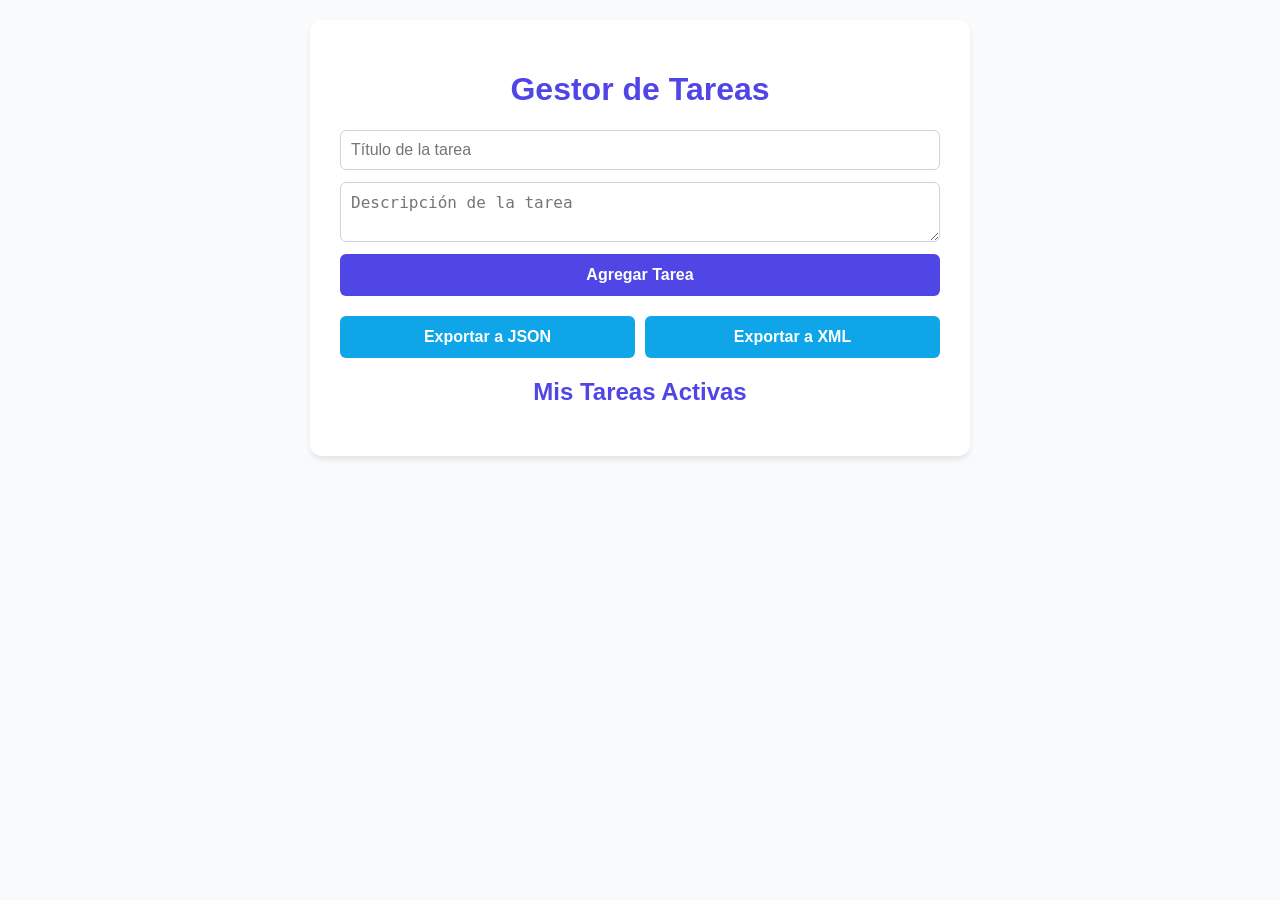
<file: TALLER4/index.html>
<!DOCTYPE html>
<html lang="es">
<head>
    <meta charset="UTF-8">
    <meta name="viewport" content="width=device-width, initial-scale=1.0">
    <title>Taller: Gestor de Tareas Semiestructurado</title>
    <link rel="stylesheet" href="estilos.css">
</head>
<body>

    <div class="contenedor">
        <h1>Gestor de Tareas</h1>

        <form id="formulario-tareas">
            <input type="text" id="titulo-tarea" placeholder="Título de la tarea" required>
            <textarea id="descripcion-tarea" placeholder="Descripción de la tarea" required></textarea>
            <button type="submit">Agregar Tarea</button>
        </form>

        <div class="acciones-datos">
            <button id="btn-exportar-json" class="btn-secundario">Exportar a JSON</button>
            <button id="btn-exportar-xml" class="btn-secundario">Exportar a XML</button>
        </div>

        <h2>Mis Tareas Activas</h2>
        <ul id="lista-tareas"></ul>
    </div>

    <script src="aplicacion.js"></script>
</body>
</html>
</file>
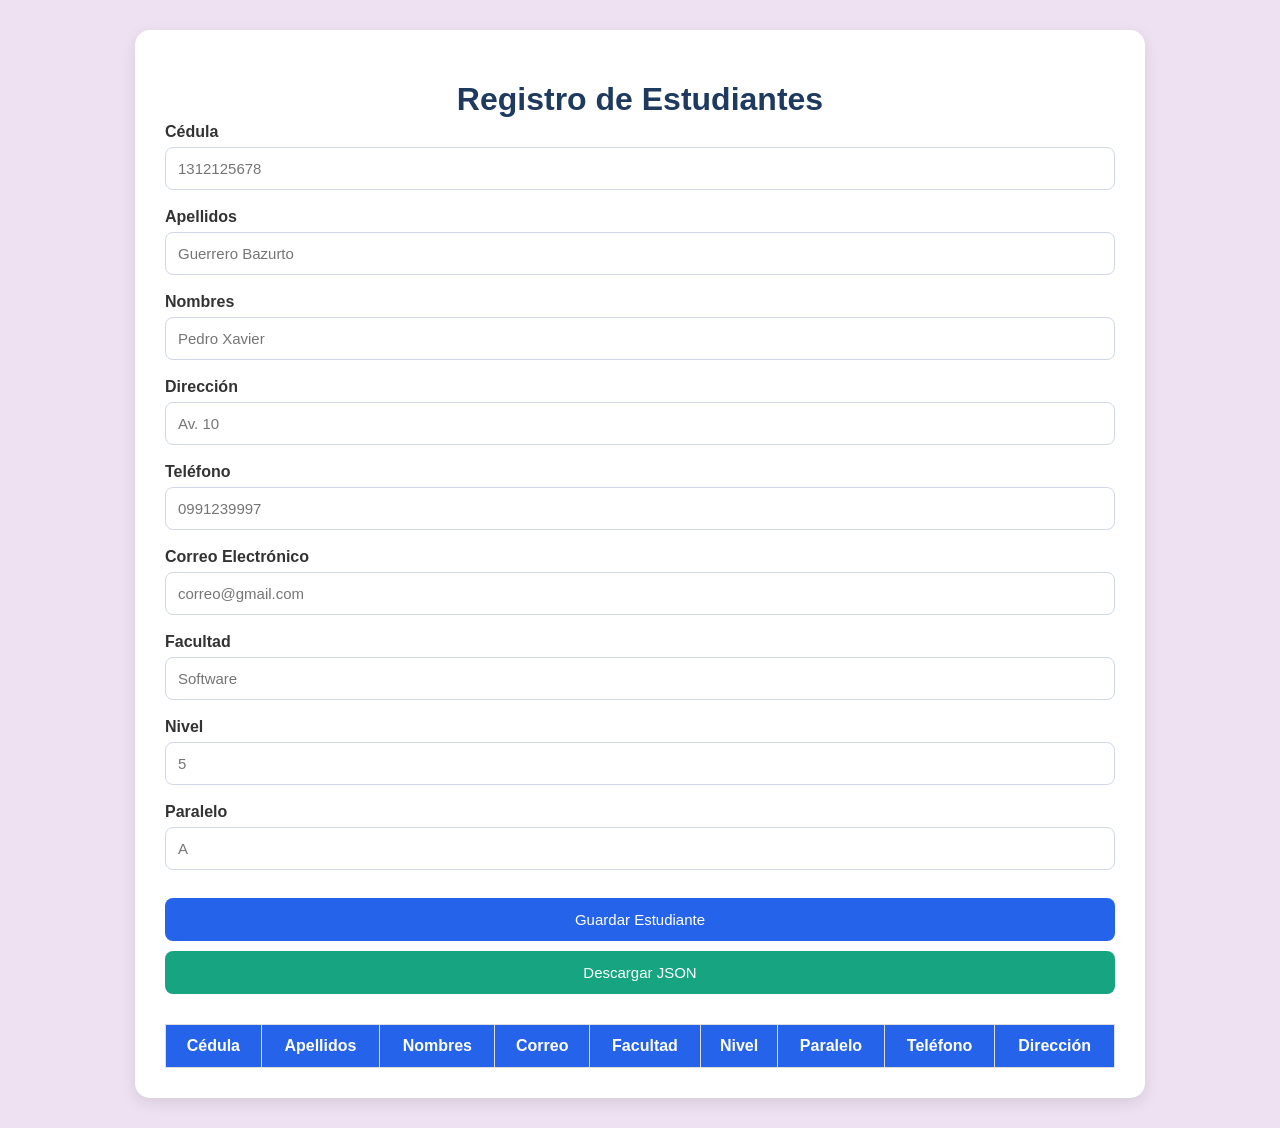
<file: TALLER5/index.html>
<!DOCTYPE html>
<html lang="es">
<head>
    <meta charset="UTF-8">
    <meta name="viewport" content="width=device-width, initial-scale=1.0">
    <title>Registro de Estudiantes</title>
    <link rel="stylesheet" href="styles.css">
</head>
<body>

    <div class="contenedor">

        <h1>Registro de Estudiantes</h1>

        <form id="formulario">

            <div class="grupo">
                <label>Cédula</label>
                <input type="text" id="cedula" placeholder="1312125678">
                <small id="errorCedula"></small>
            </div>

            <div class="grupo">
                <label>Apellidos</label>
                <input type="text" id="apellidos" placeholder="Guerrero Bazurto">
                <small id="errorApellidos"></small>
            </div>

            <div class="grupo">
                <label>Nombres</label>
                <input type="text" id="nombres" placeholder="Pedro Xavier">
                <small id="errorNombres"></small>
            </div>

            <div class="grupo">
                <label>Dirección</label>
                <input type="text" id="direccion" placeholder="Av. 10">
                <small id="errorDireccion"></small>
            </div>

            <div class="grupo">
                <label>Teléfono</label>
                <input type="text" id="telefono" placeholder="0991239997">
                <small id="errorTelefono"></small>
            </div>

            <div class="grupo">
                <label>Correo Electrónico</label>
                <input type="text" id="correo" placeholder="correo@gmail.com">
                <small id="errorCorreo"></small>
            </div>

            <div class="grupo">
                <label>Facultad</label>
                <input type="text" id="facultad" placeholder="Software">
                <small id="errorFacultad"></small>
            </div>

            <div class="grupo">
                <label>Nivel</label>
                <input type="number" id="nivel" placeholder="5">
                <small id="errorNivel"></small>
            </div>

            <div class="grupo">
                <label>Paralelo</label>
                <input type="text" id="paralelo" placeholder="A">
                <small id="errorParalelo"></small>
            </div>

            <button type="submit">Guardar Estudiante</button>
            <button type="button" id="descargar">Descargar JSON</button>

        </form>

        <table>
            <thead>
                <tr>
                    <th>Cédula</th>
                    <th>Apellidos</th>
                    <th>Nombres</th>
                    <th>Correo</th>
                    <th>Facultad</th>
                    <th>Nivel</th>
                    <th>Paralelo</th>
                    <th>Teléfono</th>
                    <th>Dirección</th>
                </tr>
            </thead>

            <tbody id="tablaEstudiantes"></tbody>
        </table>

    </div>

    <script src="script.js"></script>
</body>
</html>
</file>
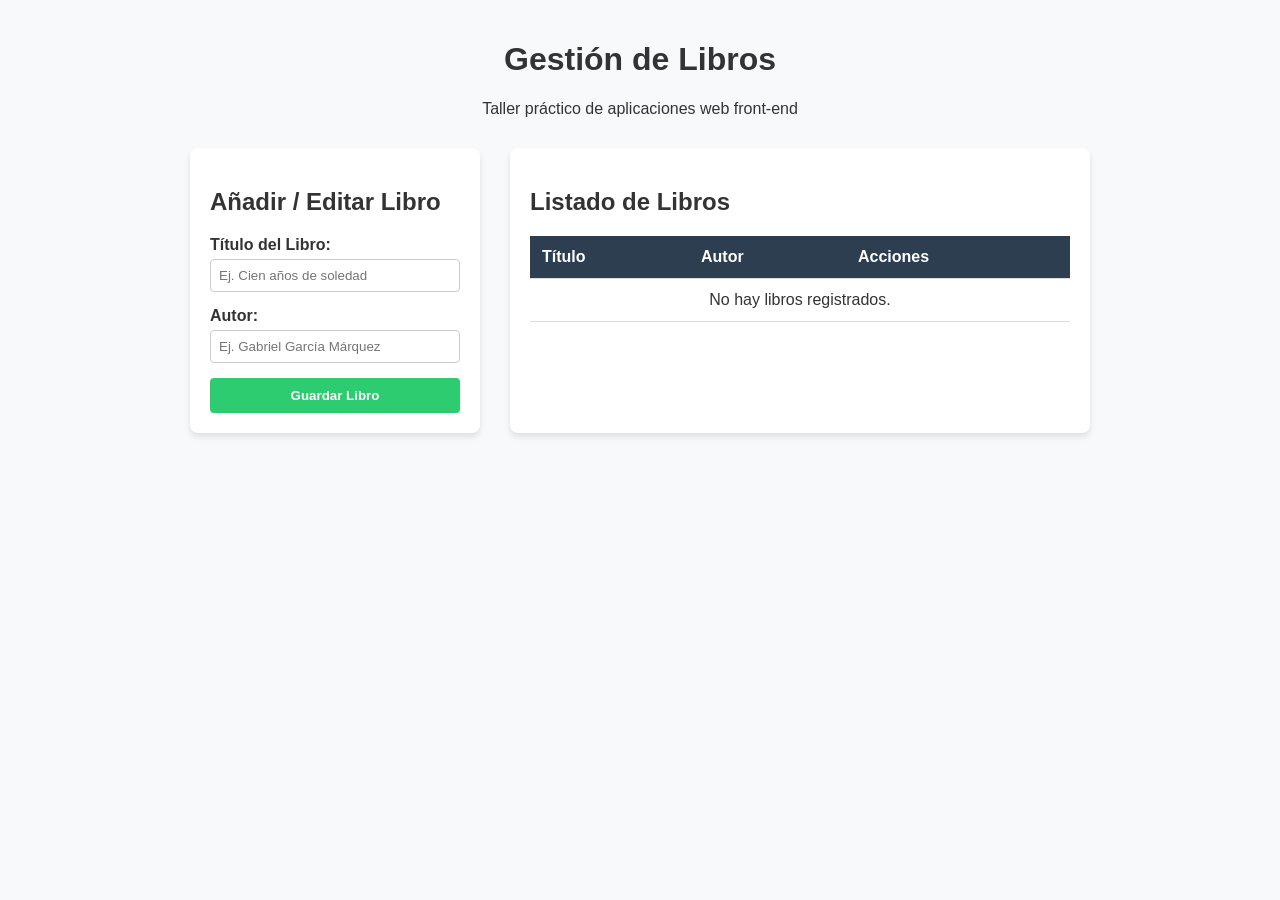
<file: TALLER6/index.html>
<!DOCTYPE html>
<html lang="es">
<head>
<meta charset="UTF-8">
<meta name="viewport" content="width=device-width, initial-scale=1.0">
<title>Taller CRUD - Cliente Web</title>
<link rel="stylesheet" href="estilos.css">
</head>
<body>
<div class="contenedor">
<header>
<h1>Gestión de Libros</h1>
<p>Taller práctico de aplicaciones web front-end</p>
</header>
<main>
<section class="seccion-formulario">
<h2>Añadir / Editar Libro</h2>
<form id="formulario-crud">
<input type="hidden" id="id-elemento">
<div class="grupo-formulario">
<label for="titulo">Título del Libro:</label>
<input type="text" id="titulo" required placeholder="Ej. Cien años de soledad">
</div>
<div class="grupo-formulario">
<label for="autor">Autor:</label>
<input type="text" id="autor" required placeholder="Ej. Gabriel García Márquez">
</div>
<button type="submit" id="boton-guardar">Guardar Libro</button>
<button type="button" id="boton-cancelar" class="oculto">Cancelar Edición</button>
</form>
</section>
<section class="seccion-tabla">
<h2>Listado de Libros</h2>
<div class="tabla-responsiva">
<table>
<thead>
<tr>
<th>Título</th>
<th>Autor</th>
<th>Acciones</th>
</tr>
</thead>
<tbody id="cuerpo-tabla">
</tbody>
</table>
</div>
</section>
</main>
</div>
<script src="aplicacion.js"></script>
</body>
</html>
</file>
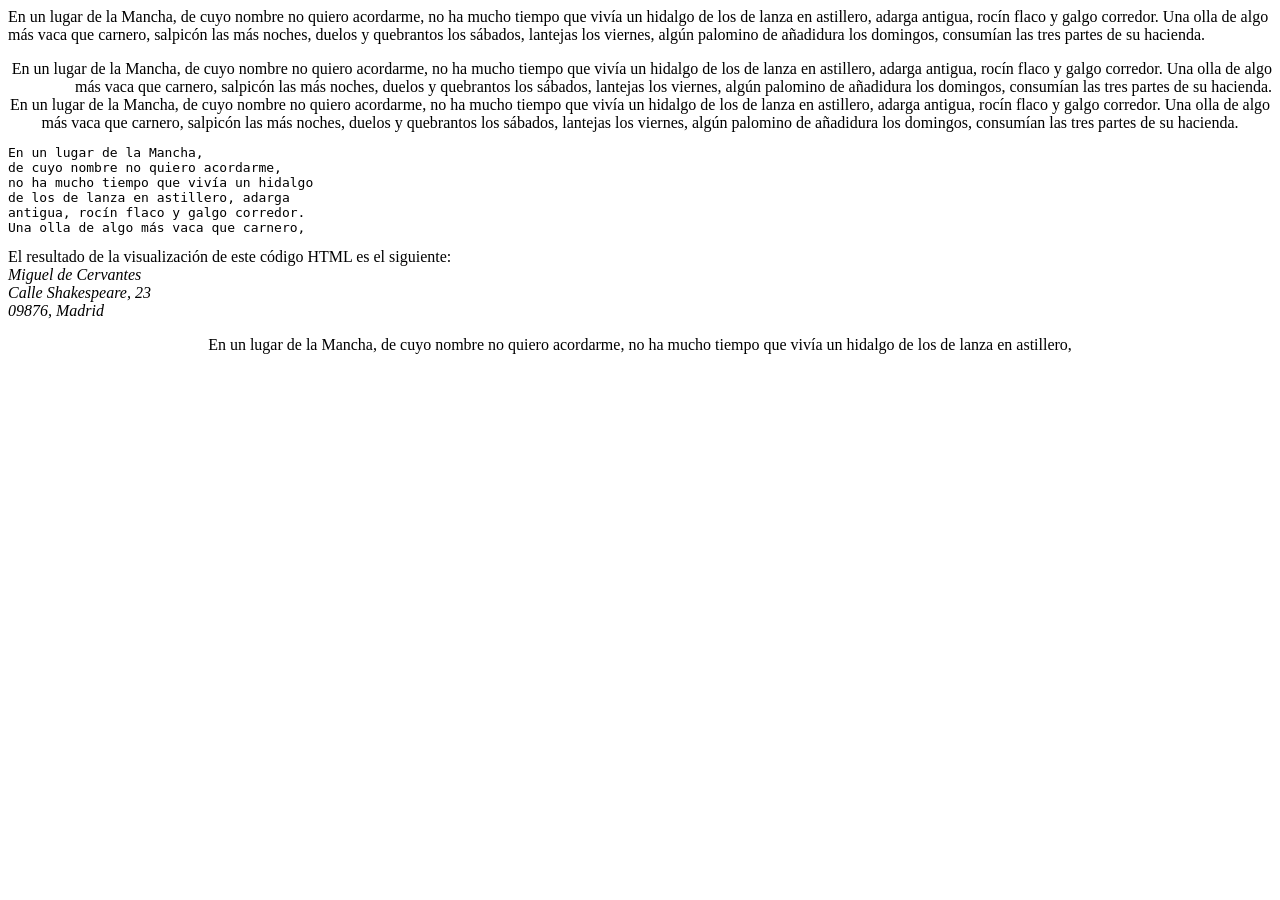
<file: EJERCICIO1/EJERCICIO1.html>
<HTML>
<HEAD>
<TITLE>Título del documento</TITLE>
</HEAD>
<BODY>
<P ALIGN=LEFT>
En un lugar de la Mancha, de cuyo nombre no quiero acordarme,
no ha mucho tiempo que vivía un hidalgo de los de lanza en
astillero, adarga antigua, rocín flaco y galgo corredor. Una
olla de algo más vaca que carnero, salpicón las más noches,
duelos y quebrantos los sábados, lantejas los viernes, algún
palomino de añadidura los domingos, consumían las tres
partes de su hacienda.
</P>
<DIV ALIGN=RIGHT>
En un lugar de la Mancha, de cuyo nombre no quiero acordarme,
no ha mucho tiempo que vivía un hidalgo de los de lanza en
astillero, adarga antigua, rocín flaco y galgo corredor. Una
olla de algo más vaca que carnero, salpicón las más noches,
duelos y quebrantos los sábados, lantejas los viernes, algún
palomino de añadidura los domingos, consumían las tres
partes de su hacienda.
</DIV>
<DIV ALIGN=CENTER>
En un lugar de la Mancha, de cuyo nombre no quiero acordarme,
no ha mucho tiempo que vivía un hidalgo de los de lanza en
astillero, adarga antigua, rocín flaco y galgo corredor. Una
olla de algo más vaca que carnero, salpicón las más noches,
duelos y quebrantos los sábados, lantejas los viernes, algún
palomino de añadidura los domingos, consumían las tres
partes de su hacienda.
</DIV>
<PRE>
En un lugar de la Mancha,
de cuyo nombre no quiero acordarme,
no ha mucho tiempo que vivía un hidalgo
de los de lanza en astillero, adarga
antigua, rocín flaco y galgo corredor.
Una olla de algo más vaca que carnero,
</PRE>
El resultado de la visualización de este código HTML es el siguiente:
<ADDRESS>
Miguel de Cervantes<BR>
Calle Shakespeare, 23<BR>
09876, Madrid<BR>
</ADDRESS>
<CENTER>
<P>
En un lugar de la Mancha, de cuyo nombre no quiero acordarme,
no ha mucho tiempo que vivía un hidalgo de los de lanza
en astillero,
</P>
</CENTER>
</BODY>
</HTML>
</file>
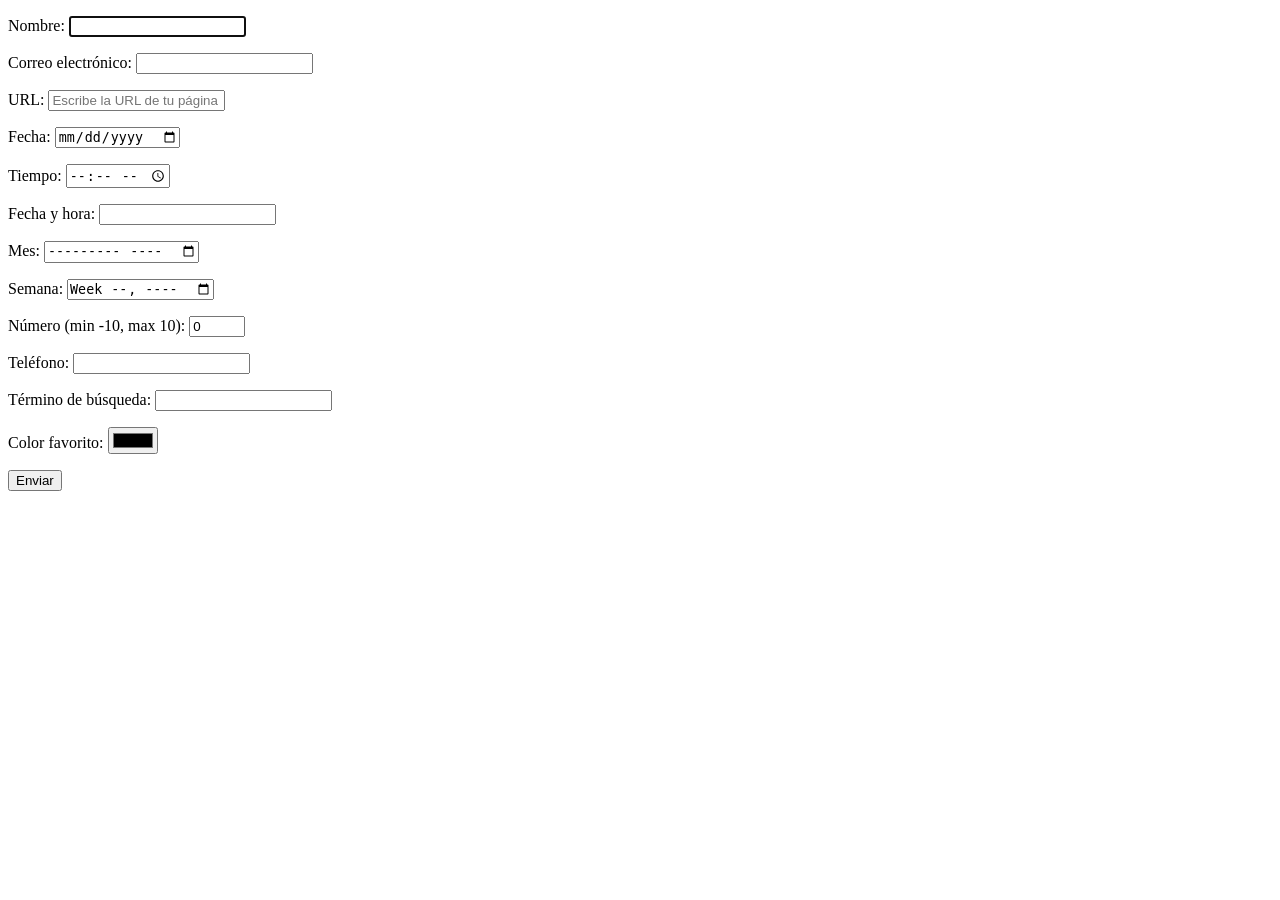
<file: EJERCICIO3/EJERCICIO3.html>
<!DOCTYPE html>
<html>
<head>
<title>Formulario de prueba de HTML5</title>
</head>
<body>

<form action="" method="get">
<p>
Nombre: <input type="text" name="name_control" autofocus required />
</p>

<p>
Correo electrónico: <input type="email" name="email_control" required />
</p>

<p>
URL: <input type="url" name="url_control" placeholder="Escribe la URL de tu página web personal" />
</p>

<p>
Fecha: <input type="date" name="date_control" />
</p>

<p>
Tiempo: <input type="time" name="time_control" />
</p>

<p>
Fecha y hora: <input type="datetime" name="datetime_control" />
</p>

<p>
Mes: <input type="month" name="month_control" />
</p>

<p>
Semana: <input type="week" name="week_control" />
</p>

<p>
Número (min -10, max 10): <input type="number" name="number_control" min="-10" max="10" value="0" />
</p>

<p>
Teléfono: <input type="tel" name="tel_control" />
</p>

<p>
Término de búsqueda: <input type="search" name="search_control" />
</p>

<p>
Color favorito: <input type="color" name="color_control" />
</p>

<p>
<input type="submit" value="Enviar" />
</p>
</form>
</body>
</html>
</file>
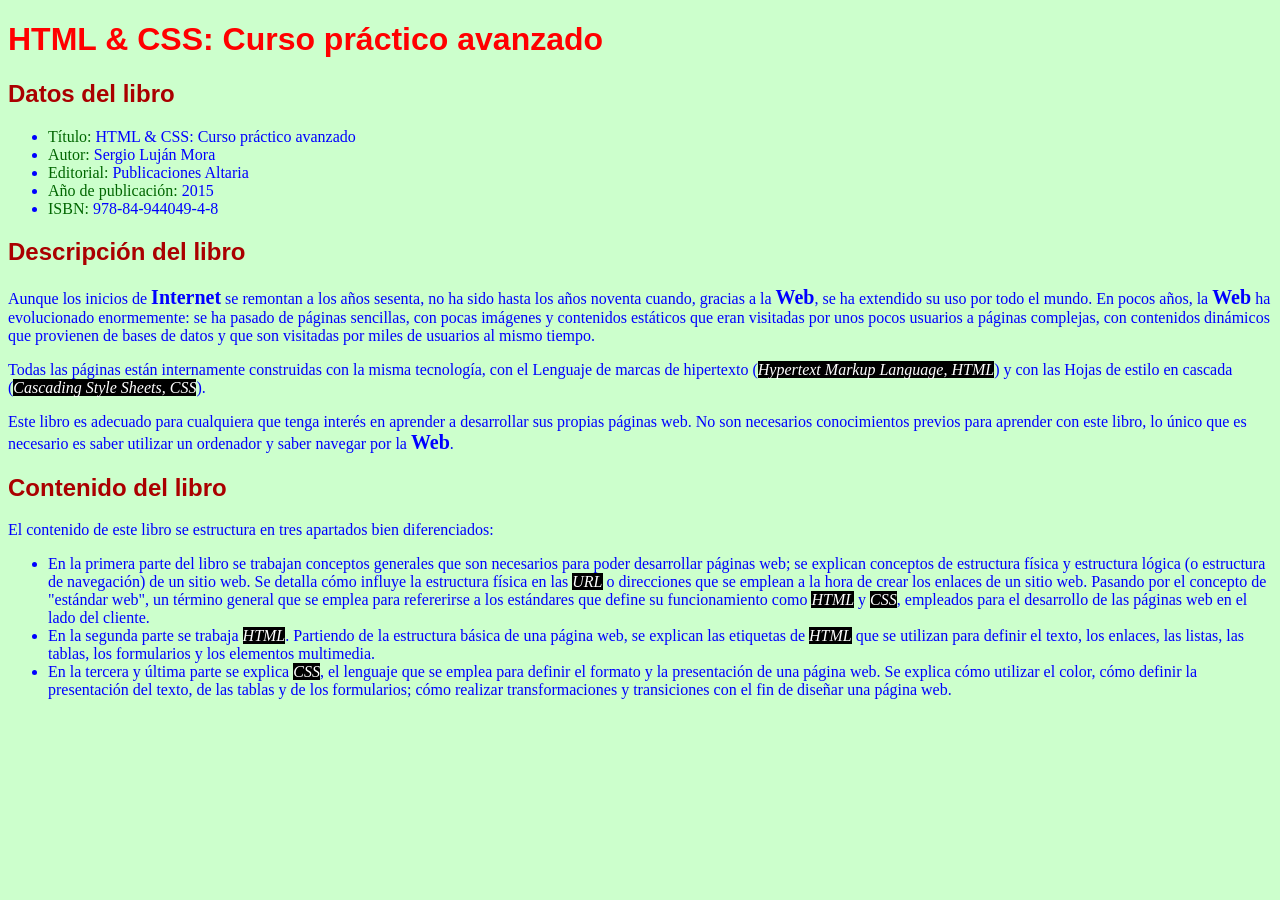
<file: EJERCICIO4/EJERCICIO4.html>
<!DOCTYPE html>
<html>
<head>
<meta charset="utf-8" />
<title>HTML &amp; CSS: Curso práctico avanzado</title>
<link href="estilos.css" rel="stylesheet" />
</head>
<body>
<h1>HTML &amp; CSS: Curso práctico avanzado</h1>

<h2>Datos del libro</h2>

<ul>
<li><span>Título:</span> HTML &amp; CSS: Curso práctico avanzado</li>
<li><span>Autor:</span> Sergio Luján Mora</li>
<li><span>Editorial:</span> Publicaciones Altaria</li>
<li><span>Año de publicación:</span> 2015</li>
<li><span>ISBN:</span> 978-84-944049-4-8</li>
</ul>


<h2>Descripción del libro</h2>

<p>
Aunque los inicios de <strong>Internet</strong> se remontan a los años sesenta, no ha sido hasta los años noventa cuando, gracias a la <strong>Web</strong>, se ha extendido su uso por todo el mundo. En pocos años, la <strong>Web</strong> ha evolucionado enormemente: se ha pasado de páginas sencillas, con pocas imágenes y contenidos estáticos que eran visitadas por unos pocos usuarios a páginas complejas, con contenidos dinámicos que provienen de bases de datos y que son visitadas por miles de usuarios al mismo tiempo.
</p>

<p>
Todas las páginas están internamente construidas con la misma tecnología, con el Lenguaje de marcas de hipertexto (<em>Hypertext Markup Language, HTML</em>) y con las Hojas de estilo en cascada (<em>Cascading Style Sheets, CSS</em>).
</p>

<p>
Este libro es adecuado para cualquiera que tenga interés en aprender a desarrollar sus propias páginas web. No son necesarios conocimientos previos para aprender con este libro, lo único que es necesario es saber utilizar un ordenador y saber navegar por la <strong>Web</strong>.
</p>


<h2>Contenido del libro</h2>

<p>
El contenido de este libro se estructura en tres apartados bien diferenciados:
</p>

<ul>
<li>En la primera parte del libro se trabajan conceptos generales que son necesarios para poder desarrollar páginas web; se explican conceptos de estructura física y estructura lógica (o estructura de navegación) de un sitio web. Se detalla cómo influye la estructura física en las <em>URL</em> o direcciones que se emplean a la hora de crear los enlaces de un sitio web. Pasando por el concepto de "estándar web", un término general que se emplea para refererirse a los estándares que define su funcionamiento como <em>HTML</em> y <em>CSS</em>, empleados para el desarrollo de las páginas web en el lado del cliente.</li>

<li>En la segunda parte se trabaja <em>HTML</em>. Partiendo de la estructura básica de una página web, se explican las etiquetas de <em>HTML</em> que se utilizan para definir el texto, los enlaces, las listas, las tablas, los formularios y los elementos multimedia.</li>

<li>En la tercera y última parte se explica <em>CSS</em>, el lenguaje que se emplea para definir el formato y la presentación de una página web. Se explica cómo utilizar el color, cómo definir la presentación del texto, de las tablas y de los formularios; cómo realizar transformaciones y transiciones con el fin de diseñar una página web.</li>
</ul>
</body>
</html>
</file>
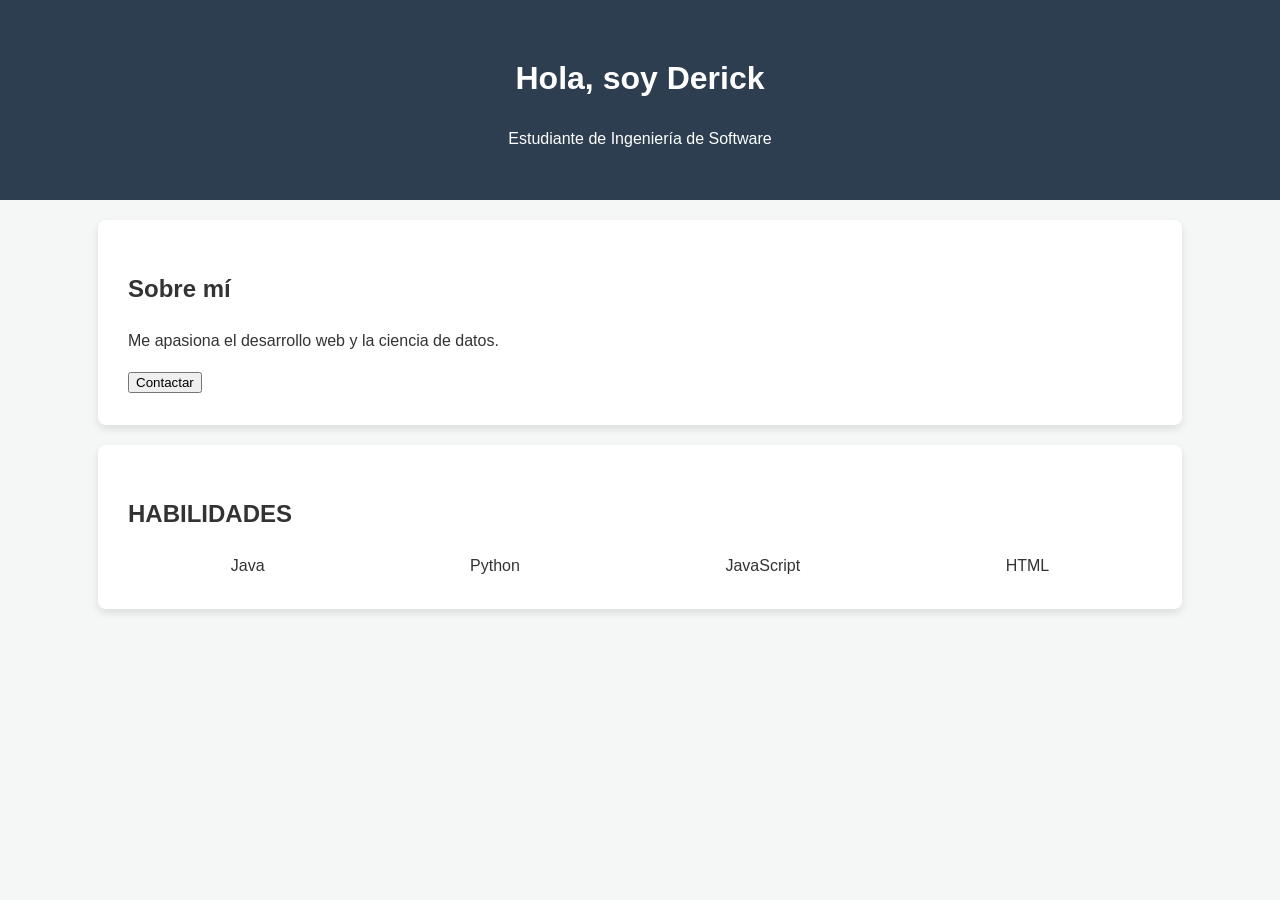
<file: TALLER1/TALLER1.html>
<!DOCTYPE html>
<html lang="es">
<head>
 <meta charset="UTF-8">
 <title>Mi Portafolio</title>
 <link rel="stylesheet" href="style.css">
</head>
<body>
 <header>
 <h1>Hola, soy Derick</h1>
 <p>Estudiante de Ingeniería de Software</p>
 </header>
 <section class="contenedor">
 <h2>Sobre mí</h2>
 <p>Me apasiona el desarrollo web y la ciencia de datos.</p>
 <button>Contactar</button>
 </section>


 <section class="contenedor">
 <h2>HABILIDADES</h2>
 <section class="habilidades">
<li>Java</li>
<li>Python</li>
<li>JavaScript</li>
<li>HTML</li>
 </section>
 </section>


</body>
</html>
</file>
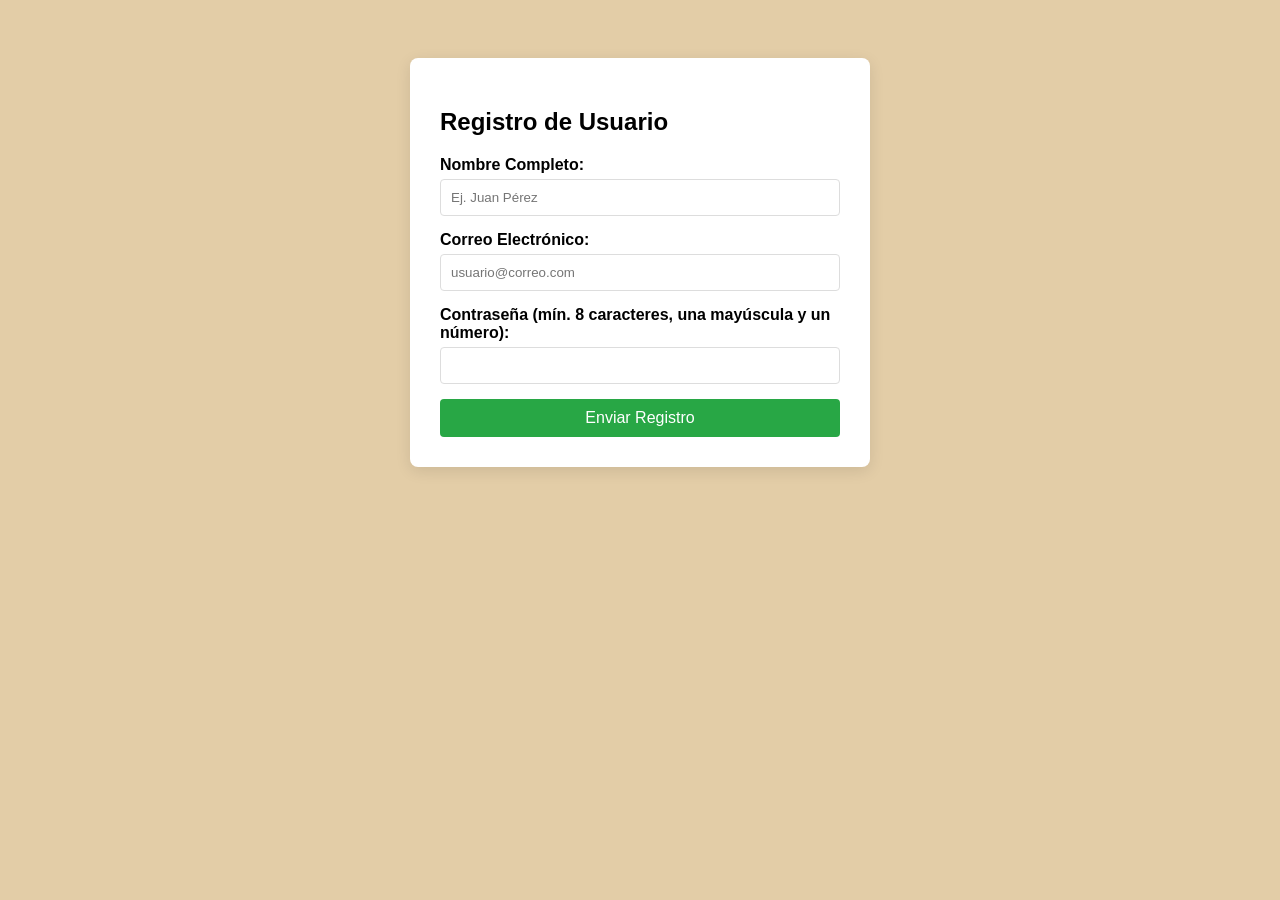
<file: TALLER3/registro.html>
<!DOCTYPE html>
<html lang="es">

<head>
    <meta charset="UTF-8">
    <title>Taller de Formulario Web</title>
    <link rel="stylesheet" href="styles.css">
</head>

<body>

    <div class="container">
        <form id="registroForm">

            <h2>Registro de Usuario</h2>

            <div class="input-group">
                <label for="nombre">Nombre Completo:</label>
                <input type="text" id="nombre" placeholder="Ej. Juan Pérez">
                <span class="error" id="errorNombre"></span>
            </div>

            <div class="input-group">
                <label for="email">Correo Electrónico:</label>
                <input type="email" id="email" placeholder="usuario@correo.com">
                <span class="error" id="errorEmail"></span>
            </div>

            <div class="input-group">
                <label for="password">
                    Contraseña (mín. 8 caracteres, una mayúscula y un número):
                </label>
                <input type="password" id="password">
                <span class="error" id="errorPass"></span>
            </div>

            <button type="submit">Enviar Registro</button>

        </form>
    </div>

    <script src="script1.js"></script>

</body>

</html>
</file>
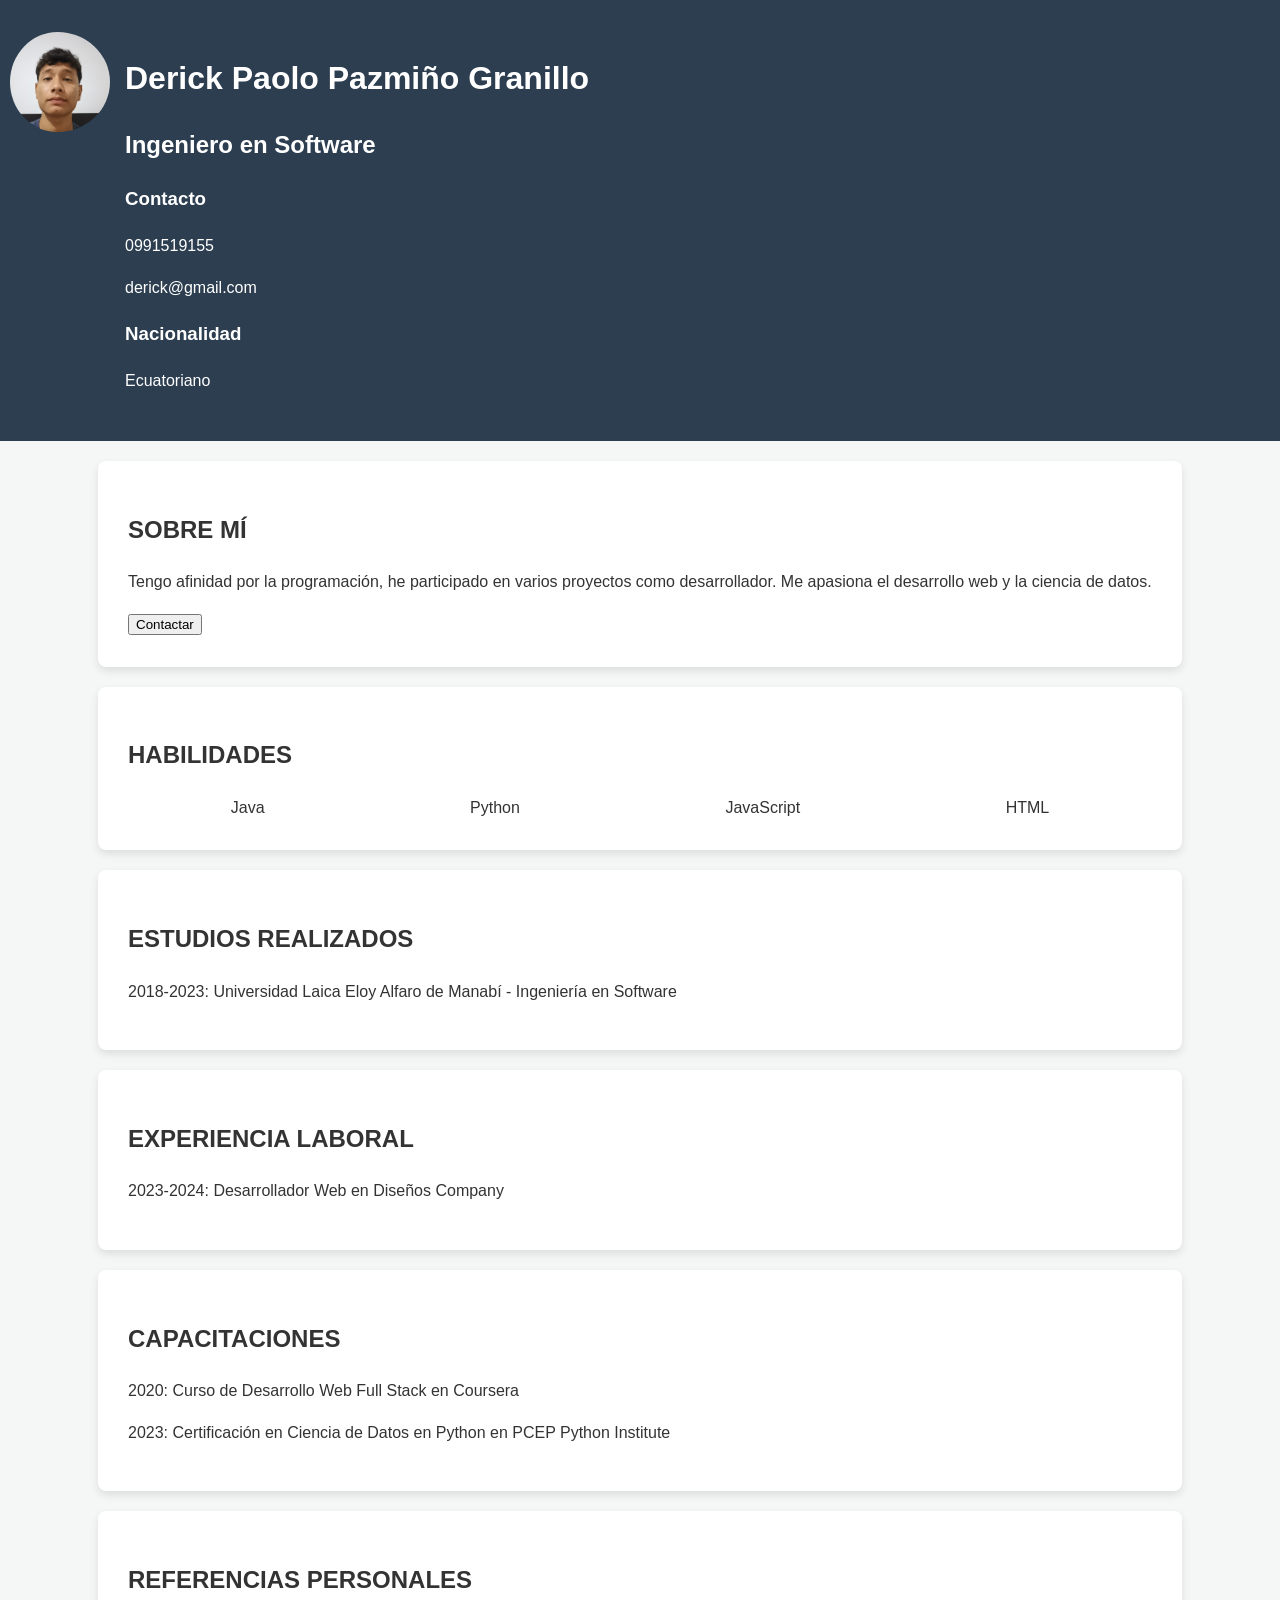
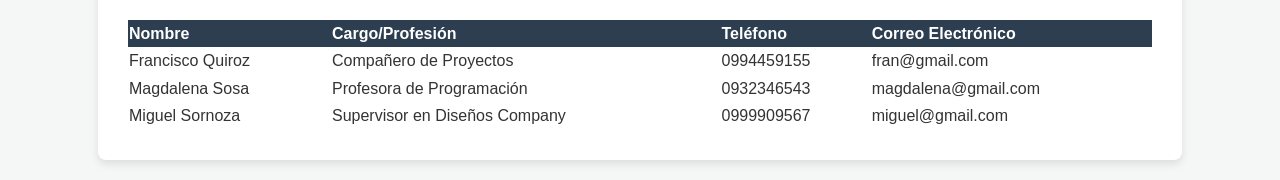
<file: TAREA2/TAREA2.html>
<!DOCTYPE html>
<html lang="es">
<head>
<meta charset="UTF-8">
<title>Mi Hoja de Vida</title>
<link rel="stylesheet" href="style.css">
</head>
<body>
<header>
    <div class="imagen"> 

        <img class="imagen" src="foto.png" alt="Foto de perfil">
    
    </div>

    
<div class=""> 
    
    <h1>Derick Paolo Pazmiño Granillo</h1>

    <h2>Ingeniero en Software</h2>

    <h3>Contacto</h3>

    <p>0991519155</p>
    <p>derick@gmail.com</p>


    <h3>Nacionalidad</h3>
    <p>Ecuatoriano</p>

</div>

</header>
<section class="contenedor">
<h2>SOBRE MÍ</h2>
<p>Tengo afinidad por la programación, he participado en varios proyectos como desarrollador. Me apasiona el desarrollo web y la ciencia de datos.</p>
<button>Contactar</button>
</section>


<section class="contenedor">
<h2>HABILIDADES</h2>
<section class="habilidades">


<li>Java</li>
<li>Python</li>
<li>JavaScript</li>
<li>HTML</li>


</section>
</section>

<section class="contenedor"> 

    <h2>ESTUDIOS REALIZADOS</h2>
    <p>2018-2023: Universidad Laica Eloy Alfaro de Manabí - Ingeniería en Software</p>

</section>


<section class="contenedor"> 
    <h2>EXPERIENCIA LABORAL</h2>
    <p>2023-2024: Desarrollador Web en Diseños Company</p>

</section>

<section class="contenedor"> 
    <h2>CAPACITACIONES</h2>
    <p>2020: Curso de Desarrollo Web Full Stack en Coursera</p>
    <p>2023: Certificación en Ciencia de Datos en Python en PCEP Python Institute</p>


</section>


<section class="contenedor"> 
    <h2>REFERENCIAS PERSONALES</h2>

    <table class="tabla">

        <tr class="tituloTabla">
            
            <th>Nombre</th>

            <th>Cargo/Profesión</th>

            <th>Teléfono</th>

            <th>Correo Electrónico</th>

        </tr>


        <tr>
            <td>Francisco Quiroz</td>

            <td>Compañero de Proyectos</td>

            <td>0994459155</td>

            <td>fran@gmail.com</td>

        </tr>


            <tr>
                <td>Magdalena Sosa</td>

                <td>Profesora de Programación</td>

                <td>0932346543</td>

                <td>magdalena@gmail.com</td>

            </tr>


            <tr>
                <td>Miguel Sornoza</td>

                <td>Supervisor en Diseños Company</td>

                <td>0999909567</td>

                <td>miguel@gmail.com</td>
            </tr>

    </table>
    



</section>

</body>
</html>
</file>
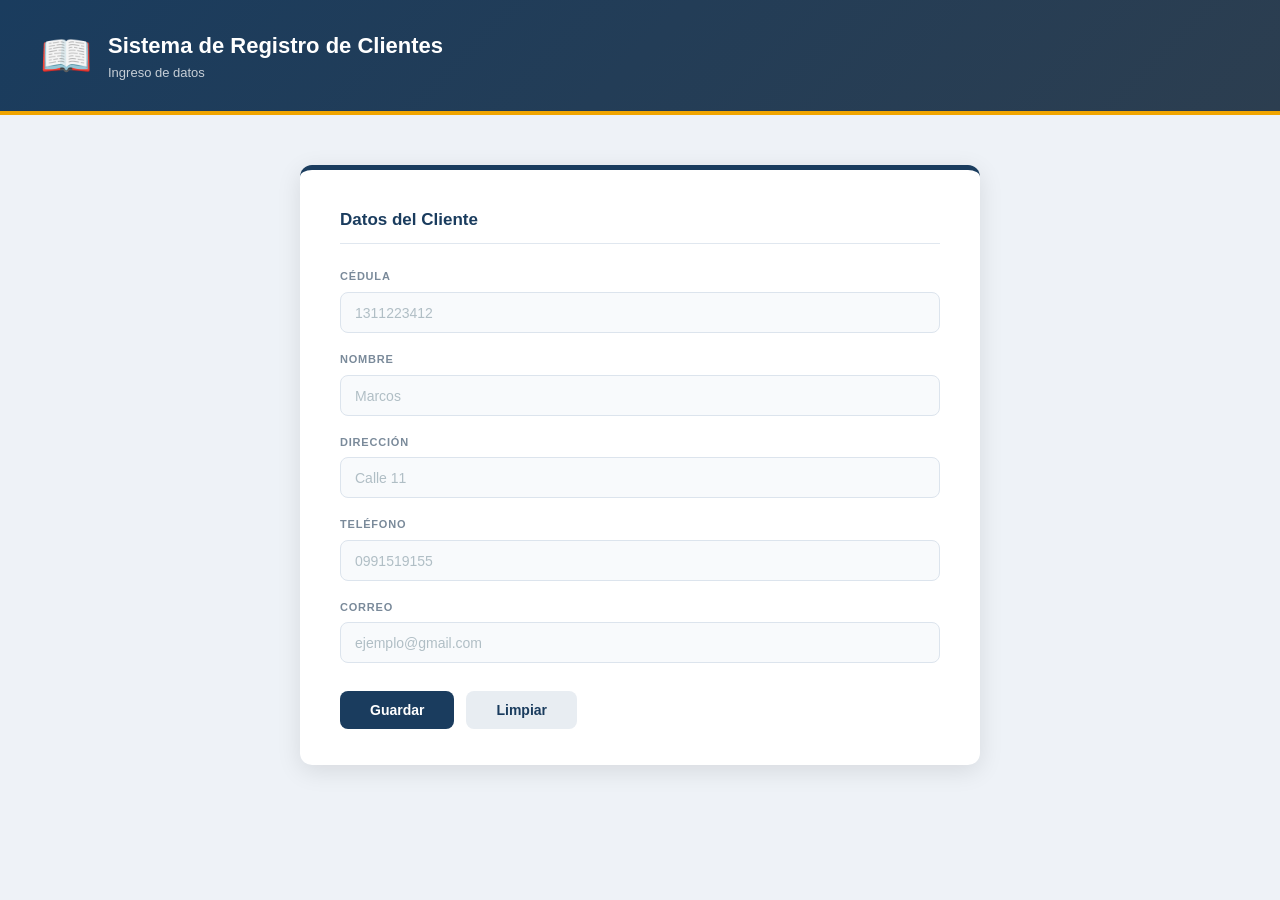
<file: TAREA3/TAREA3.html>
<!DOCTYPE html>
<html lang="es">
<head>
<meta charset="UTF-8">
<title>Formulario</title>
<link rel="stylesheet" href="style.css">
</head>
<body>
<header>
<div class="icono">📖</div>
<div>     
    <h1>Sistema de Registro de Clientes</h1>
    <h2>Ingreso de datos</h2>
</div> 
</header>

<section class="contenedor">
<h2>Datos del Cliente</h2>
<div class="campo">
    <label for="cedula">Cédula</label>
<input type="text" id="cedula" name="cedula" placeholder="1311223412" maxlength="10">
</div>

<div class="campo">
    <label for="nombre">Nombre</label>
<input type="text" id="nombre" name="nombre" placeholder="Marcos">
</div>

<div class="campo">
    <label for="direccion">Dirección</label>
<input type="text" id="direccion" name="direccion" placeholder="Calle 11">
</div>

<div class="campo">
    <label for="telefono">Teléfono</label>
<input type="text" id="telefono" name="telefono" placeholder="0991519155">
</div>

<div class="campo">
    <label for="correo">Correo</label>
<input type="text" id="correo" name="correo" placeholder="ejemplo@gmail.com">
</div>

<div class="botones">
<button class="btn guardar">Guardar</button>
<button class="btn limpiar" type="reset">Limpiar</button>
</div>
</section>
</body>
</html>
</file>
<file: TALLER4/estilos.css>
:root {
    --color-primario: #4f46e5;
    --color-secundario: #0ea5e9;
    --color-fondo: #f8fafc;
    --color-tarjeta: #ffffff;
    --color-texto: #0f172a;
}

body {
    font-family: 'Segoe UI', sans-serif;
    background-color: var(--color-fondo);
    color: var(--color-texto);
    margin: 0;
    padding: 20px;
}

.contenedor {
    max-width: 600px;
    margin: 0 auto;
    background: var(--color-tarjeta);
    padding: 30px;
    border-radius: 12px;
    box-shadow: 0 4px 6px -1px rgba(0, 0, 0, 0.1);
}

h1, h2 {
    text-align: center;
    color: var(--color-primario);
}

form {
    display: flex;
    flex-direction: column;
    gap: 12px;
    margin-bottom: 20px;
}

input, textarea {
    padding: 10px;
    border: 1px solid #cbd5e1;
    border-radius: 6px;
    font-size: 16px;
}

button {
    background-color: var(--color-primario);
    color: white;
    border: none;
    padding: 12px;
    border-radius: 6px;
    cursor: pointer;
    font-size: 16px;
    font-weight: bold;
    transition: background 0.3s;
}

button:hover {
    background-color: #4338ca;
}

.acciones-datos {
    display: flex;
    gap: 10px;
    margin-bottom: 20px;
}

.btn-secundario {
    background-color: var(--color-secundario);
    flex: 1;
}

.btn-secundario:hover {
    background-color: #0284c7;
}

ul {
    list-style: none;
    padding: 0;
}

.elemento-tarea {
    background: #f1f5f9;
    padding: 15px;
    border-left: 5px solid var(--color-primario);
    margin-bottom: 10px;
    border-radius: 0 6px 6px 0;
    display: flex;
    justify-content: space-between;
    align-items: center;
}

.elemento-tarea h3 {
    margin: 0 0 5px 0;
}

.elemento-tarea p {
    margin: 0;
    color: #475560;
    font-size: 14px;
}

.btn-eliminar {
    background-color: #ef4444;
    padding: 6px 12px;
    font-size: 14px;
}

.btn-eliminar:hover {
    background-color: #dc2626;
}
</file>
<file: TALLER5/styles.css>
/* Fondo principal */
body{
    font-family: Arial, sans-serif;
    background: #eee2f2f7;
    margin: 0;
    padding: 30px;
}

/* Caja principal */
.contenedor{
    max-width: 950px;
    margin: auto;
    background: white;
    padding: 30px;
    border-radius: 15px;
    box-shadow: 0px 5px 15px rgba(0,0,0,0.1);
}

/* Titulo */
h1{
    text-align: center;
    color: #1e3a5f;
    margin-bottom: 5px;
}

/* Espaciado entre campos */
.grupo{
    margin-bottom: 18px;
}

/* Etiquetas */
label{
    display: block;
    margin-bottom: 6px;
    font-weight: bold;
    color: #333;
}

/* Inputs */
input{
    width: 100%;
    padding: 12px;
    border: 1px solid #cfd8e3;
    border-radius: 8px;
    font-size: 15px;
    box-sizing: border-box;
    transition: 0.3s;
}

/* Efecto al seleccionar */
input:focus{
    border-color: #3b82f6;
    outline: none;
}

/* Mensajes de error */
small{
    color: red;
    display: block;
    margin-top: 4px;
    font-size: 13px;
}

/* Botones */
button{
    width: 100%;
    padding: 13px;
    border: none;
    border-radius: 8px;
    margin-top: 10px;
    font-size: 15px;
    cursor: pointer;
    transition: 0.3s;
}

/* Primer botón */
button[type="submit"]{
    background: #2563eb;
    color: white;
}

/* Segundo botón */
#descargar{
    background: #16a481;
    color: white;
}

/* Efecto botones */
button:hover{
    opacity: 0.9;
}

/* Tabla */
table{
    width: 100%;
    margin-top: 30px;
    border-collapse: collapse;
}

/* Encabezado */
th{
    background: #2563eb;
    color: white;
}

/* Celdas */
th, td{
    padding: 12px;
    border: 1px solid #ddd;
    text-align: center;
}

/* Filas alternadas */
tr:nth-child(even){
    background: #f9fafb;
}
</file>
<file: TALLER6/estilos.css>
:root {
  --color-primario: #2c3e50;
  --color-secundario: #3498db;
  --color-exito: #2ecc71;
  --color-peligro: #e74c3c;
  --fondo-claro: #f8f9fa;
}
body {
  font-family: "Segoe UI", Tahoma, Geneva, Verdana, sans-serif;
  background-color: var(--fondo-claro);
  margin: 0;
  padding: 20px;
  color: #333;
}
.contenedor {
  max-width: 900px;
  margin: 0 auto;
}
header {
  text-align: center;
  margin-bottom: 30px;
}
main {
  display: grid;
  grid-template-columns: 1fr;
  gap: 30px;
}
@media (min-width: 768px) {
  main {
    grid-template-columns: 1fr 2fr;
  }
}

/* Estilos del Formulario */
.seccion-formulario, .seccion-tabla {
  background: white;
  padding: 20px;
  border-radius: 8px;
  box-shadow: 0 4px 6px rgba(0,0,0,0.1);
}
.grupo-formulario {
  margin-bottom: 15px;
}
label {
  display: block;
  margin-bottom: 5px;
  font-weight: bold;
}
input[type="text"] {
  width: 100%;
  padding: 8px;
  box-sizing: border-box;
  border: 1px solid #ccc;
  border-radius: 4px;
}
button {
  padding: 10px 15px;
  border: none;
  border-radius: 4px;
  cursor: pointer;
  font-weight: bold;
  color: white;
  background-color: var(--color-secundario);
}
button:hover { opacity: 0.9; }
#boton-guardar { background-color: var(--color-exito); width: 100%; }
.btn-editar { background-color: var(--color-secundario); margin-right: 5px; }
.btn-eliminar { background-color: var(--color-peligro); }
#boton-cancelar { background-color: #7f8c8d; width: 100%; margin-top: 5px; }
.oculto { display: none; }

/* Estilos de la Tabla */
table {
  width: 100%;
  border-collapse: collapse;
  margin-top: 10px;
}
th, td {
  padding: 12px;
  text-align: left;
  border-bottom: 1px solid #ddd;
}
th { background-color: var(--color-primario); color: white; }
tr:hover { background-color: #f1f2f1; }
</file>
<file: EJERCICIO4/estilos.css>
body {
color: #00F; background-color: #CFC; font-family: Georgia, Cambria, serif; font-size: 16px;
}

h1 {
color: #F00; font-family: Verdana, Calibri, sans-serif; font-size: 32px;
}

h2 {
color: #A00; font-family: Verdana, Calibri, sans-serif; font-size: 24px;
}

span {
color: #060;
}

strong {
font-size: 20px;
}

em {
color: #FFF; background-color: #000;
}
</file>
<file: TALLER1/style.css>
body {
 margin: 0;
 font-family: 'Segoe UI', Tahoma, Geneva, Verdana, sans-serif;
 background-color: #f4f7f6;
 color: #333;
 line-height: 1.6;
}
header {
 background: #2c3e50;
 color: white;
 text-align: center;
 padding: 2rem 0;
}
.contenedor {
 width: 80%;
 margin: 20px auto; /* Centrado horizontal */
 background: white;
 padding: 30px;
 border-radius: 8px;
 box-shadow: 0 4px 8px rgba(0,0,0,0.1);
}

.habilidades {
 display: flex;
 justify-content: space-around;
 list-style: none;
 padding: 0;
}
</file>
<file: TALLER3/styles.css>
body {
    font-family: 'Segoe UI', Tahoma, Geneva, Verdana, sans-serif;
    background-color: #e3cda7;
    display: flex;
    justify-content: center;
    padding-top: 50px;
}

.container {
    background: white;
    padding: 30px;
    border-radius: 8px;
    box-shadow: 0 4px 15px rgba(0,0,0,0.1);
    width: 400px;
}

.input-group {
    margin-bottom: 15px;
}

label {
    display: block;
    margin-bottom: 5px;
    font-weight: bold;
}

input {
    width: 100%;
    padding: 10px;
    border: 1px solid #dddddd;
    border-radius: 4px;
    box-sizing: border-box; /* Asegura que el padding no desborde el ancho */
}

button {
    width: 100%;
    padding: 10px;
    background-color: #28a745;
    color: white;
    border: none;
    border-radius: 4px;
    cursor: pointer;
    font-size: 16px;
}

button:hover {
    background-color: #218838;
}

.error {
    color: #dc3545;
    font-size: 12px;
    margin-top: 5px;
    display: block;
}
</file>
<file: TAREA2/style.css>
body {
 margin: 0;
 font-family: 'Segoe UI', Tahoma, Geneva, Verdana, sans-serif;
 background-color: #f4f7f6;
 color: #333;
 line-height: 1.6;
}
header {
 background: #2c3e50;
 color: white;
 display: flex;
 justify-content: left;
 padding: 2rem 0;
}
.contenedor {
 width: 80%;
 margin: 20px auto; /* Centrado horizontal */
 background: white;
 padding: 30px;
 border-radius: 8px;
 box-shadow: 0 4px 8px rgba(0,0,0,0.1);
}

.habilidades {
 display: flex;
 justify-content: space-around;
 list-style: none;
 padding: 0;
}


.imagen{
 width: 100px; 
 height: 100px;
 border-radius: 50%;
 display: flex;
 justify-content: left;
 padding-left: 5px;
 margin-right: 20px;
}

.tabla {
 width: 100%;
 height: 100%;
 border-collapse: collapse;
 margin-top: 20px;
 padding: 8px;
}

.tituloTabla {
 background-color: #2c3e50;
 color: white;
 text-align: left;
 padding: 10px;
}
</file>
<file: TAREA3/style.css>
* {
box-sizing: border-box;
margin: 0;
padding: 0;
}

body {
font-family: 'Segoe UI', Tahoma, Geneva, Verdana, sans-serif;
background-color: #eef2f7;
color: #333;
line-height: 1.6;
}

header {
background: linear-gradient(135deg, #1a3c5e, #2c3e50);
color: white;
display: flex;
align-items: center;
gap: 16px;
padding: 22px 40px;
border-bottom: 4px solid #f0a500;
}

header h1 {
font-size: 22px;
font-weight: 700;
}

header h2 {
font-size: 13px;
font-weight: 300;
opacity: 0.75;
}

.icono {
font-size: 42px;
}

.contenedor {
max-width: 680px;
margin: 50px auto;
background: white;
border-radius: 12px;
box-shadow: 0 6px 24px rgba(0,0,0,0.1);
padding: 36px 40px;
border-top: 5px solid #1a3c5e;
}

.contenedor h2 {
font-size: 17px;
color: #1a3c5e;
margin-bottom: 24px;
padding-bottom: 10px;
border-bottom: 1px solid #e0e7ef;
}

.campo {
margin-top: 18px;
}

.campo label {
display: block;
font-size: 11px;
font-weight: 700;
color: #7a8a9a;
margin-bottom: 6px;
text-transform: uppercase;
letter-spacing: 0.8px;
}

.campo input {
width: 100%;
padding: 11px 14px;
border: 1.5px solid #dce4ed;
border-radius: 8px;
font-size: 15px;
color: #333;
background-color: #f8fafc;
transition: border-color 0.2s, box-shadow 0.2s;
outline: none;
}

.campo input:focus {
border-color: #1a3c5e;
box-shadow: 0 0 0 3px rgba(26,60,94,0.1);
background-color: #fff;
}

.campo input::placeholder {
color: #b0bec5;
font-size: 14px;
}

.botones {
display: flex;
gap: 12px;
margin-top: 28px;
}

.btn {
padding: 11px 30px;
border: none;
border-radius: 8px;
font-size: 14px;
font-weight: 600;
cursor: pointer;
transition: background-color 0.2s, transform 0.1s;
}

.btn:active {
transform: scale(0.97);
}

.guardar {
background-color: #1a3c5e;
color: white;
}

.guardar:hover {
background-color: #14304d;
}

.limpiar {
background-color: #e8edf2;
color: #1a3c5e;
}

.limpiar:hover {
background-color: #d5dde6;
}
</file>
